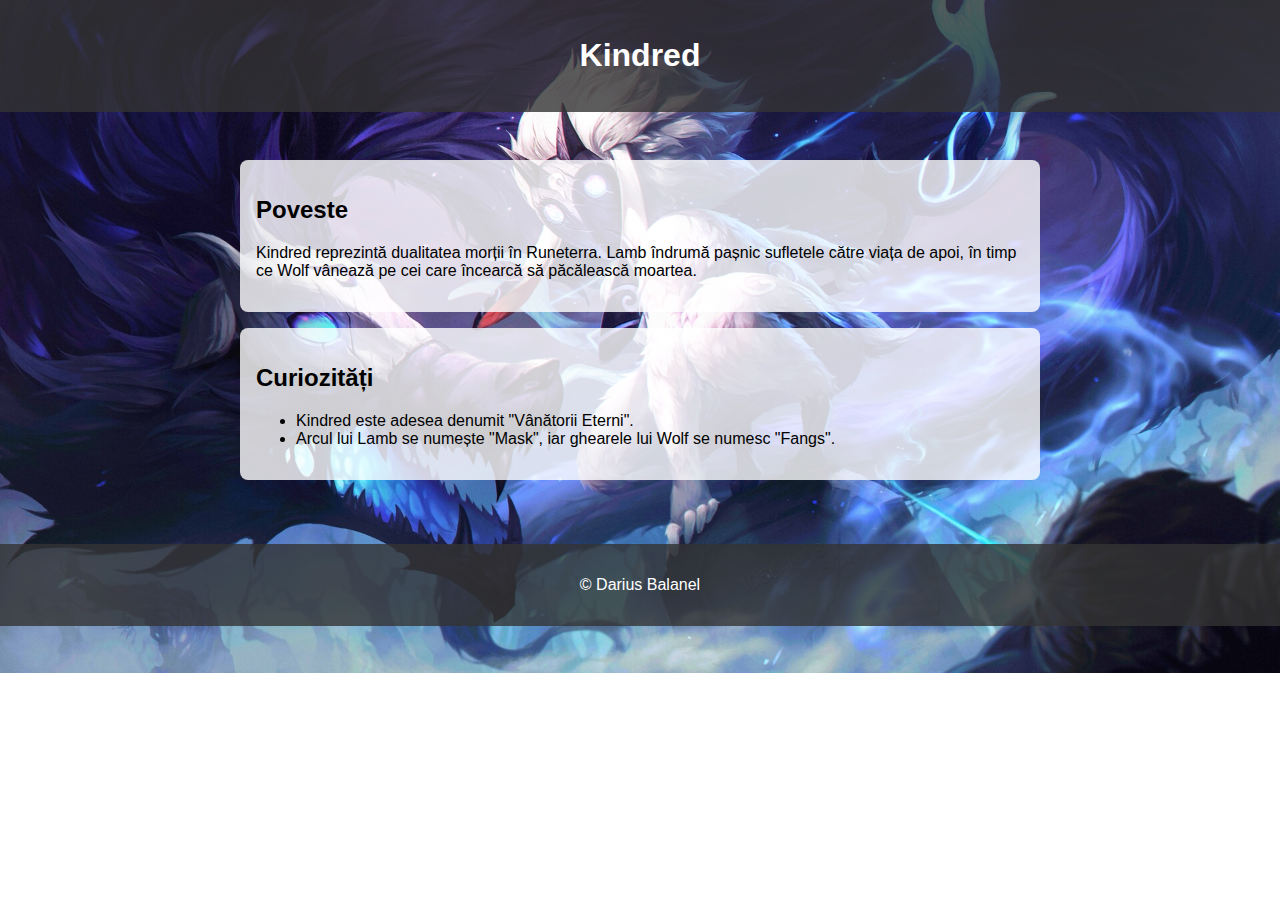
<file: index.html>
<!DOCTYPE html>
<html lang="ro">

<head>
    <meta charset="UTF-8">
    <meta name="viewport" content="width=device-width, initial-scale=1.0">
    <link rel="stylesheet" href="style.css">
    <title>Kindred</title>
</head>

<body>
    <header>
        <h1>Kindred</h1>
    </header>

    <main>
        <section id="lore">
            <h2>Poveste</h2>
            <p>Kindred reprezintă dualitatea morții în Runeterra. Lamb îndrumă pașnic sufletele către viața de apoi, în timp ce Wolf vânează pe cei care încearcă să păcălească moartea.</p>
        </section>

        <section id="fun-facts">
            <h2>Curiozități</h2>
            <ul>
                <li>Kindred este adesea denumit "Vânătorii Eterni".</li>
                <li>Arcul lui Lamb se numește "Mask", iar ghearele lui Wolf se numesc "Fangs".</li>
            </ul>
        </section>
    </main>

    <footer>
        <p>&copy; Darius Balanel</p>
    </footer>
</body>

</html>
</file>
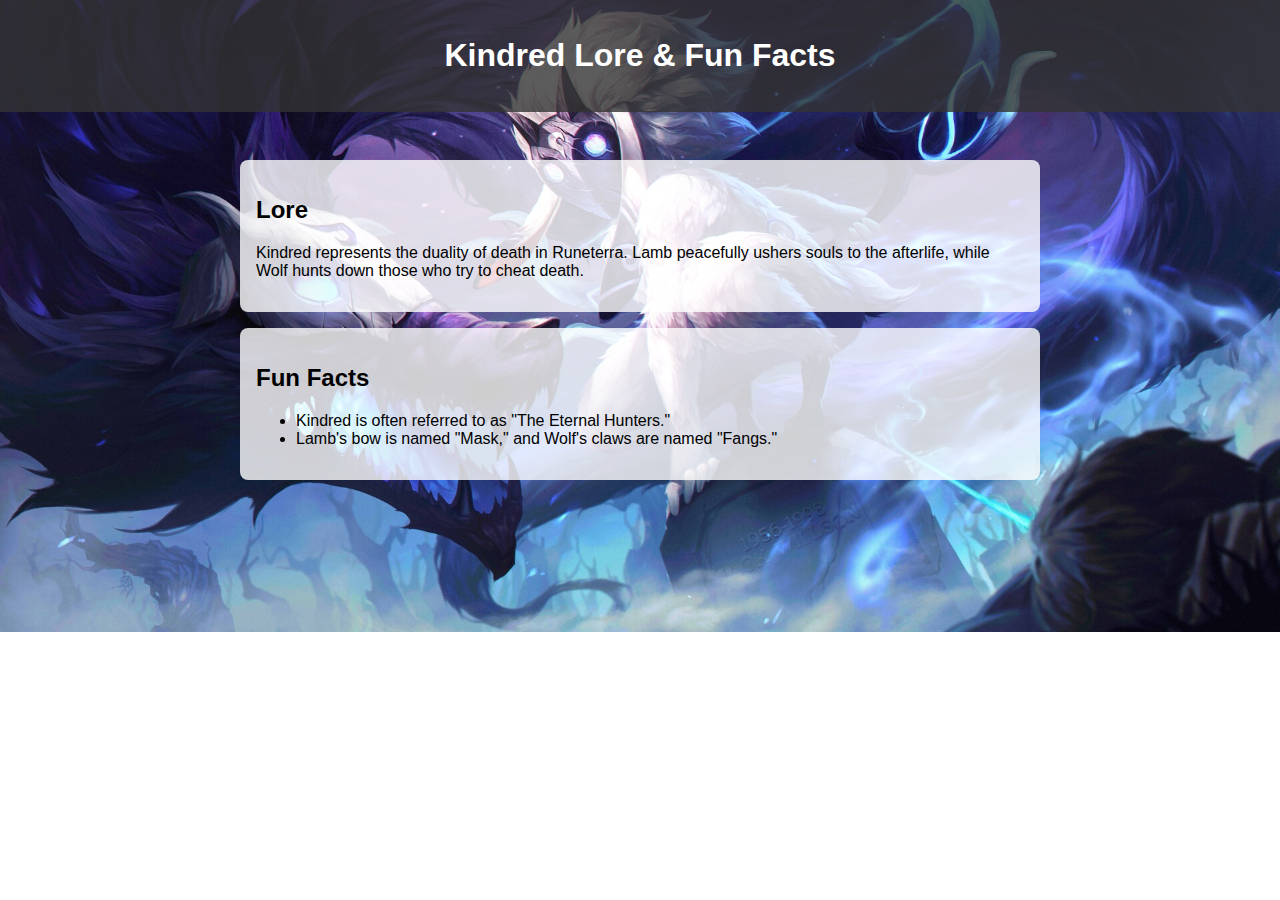
<file: Websit Emi/index.html>
<!DOCTYPE html>
<html lang="en">

<head>
    <meta charset="UTF-8">
    <meta name="viewport" content="width=device-width, initial-scale=1.0">
    <link rel="stylesheet" href="style.css">
    <title>Kindred Lore & Fun Facts</title>
</head>

<body>
    <header>
        <h1>Kindred Lore & Fun Facts</h1>
    </header>

    <main>
        <section id="lore">
            <h2>Lore</h2>
            <p>Kindred represents the duality of death in Runeterra. Lamb peacefully ushers souls to the afterlife, while Wolf hunts down those who try to cheat death.</p>
        </section>

        <section id="fun-facts">
            <h2>Fun Facts</h2>
            <ul>
                <li>Kindred is often referred to as "The Eternal Hunters."</li>
                <li>Lamb's bow is named "Mask," and Wolf's claws are named "Fangs."</li>
            </ul>
        </section>
    </main> 
</body>

</html>
</file>
<file: style.css>
body {
    font-family: 'Arial', sans-serif;
    margin: 0;
    padding: 0;
    background-image: url('kindred.jpg'); 
    background-size: cover;
    background-position: center center; 
    background-repeat: no-repeat;
    color: #000000; 
}


header {
    background: rgba(51, 51, 51, 0.8); 
    color: #fff;
    text-align: center;
    padding: 1em;
}

nav {
    background-color: rgba(68, 68, 68, 0.8);
    padding: 0.5em;
}

nav a {
    color: #fff;
    text-decoration: none;
    padding: 0.5em;
    margin: 0.5em;
}

main {
    max-width: 800px;
    margin: 2em auto;
    padding: 1em;
}

section {
    background-color: rgba(255, 255, 255, 0.8);
    border-radius: 8px;
    padding: 1em;
    margin-bottom: 1em;
}

footer {
    background: rgba(51, 51, 51, 0.8);
    color: #fff;
    text-align: center;
    padding: 1em;
}
</file>
<file: Websit Emi/style.css>
body {
    font-family: 'Arial', sans-serif;
    margin: 0;
    padding: 0;
    background-image: url('kindred.jpg');
    background-size: cover;
    background-position: center;
    background-repeat: no-repeat;
    color: #000000;
}

header {
    background: rgba(51, 51, 51, 0.8); 
    color: #fff;
    text-align: center;
    padding: 1em;
}

nav {
    background-color: rgba(68, 68, 68, 0.8);
    padding: 0.5em;
}

nav a {
    color: #fff;
    text-decoration: none;
    padding: 0.5em;
    margin: 0.5em;
}

main {
    max-width: 800px;
    margin: 2em auto;
    padding: 1em;
}

section {
    background-color: rgba(255, 255, 255, 0.8);
    border-radius: 8px;
    padding: 1em;
    margin-bottom: 1em;
}

footer {
    background: rgba(51, 51, 51, 0.8);
    color: #fff;
    text-align: center;
    padding: 1em;
}
</file>
